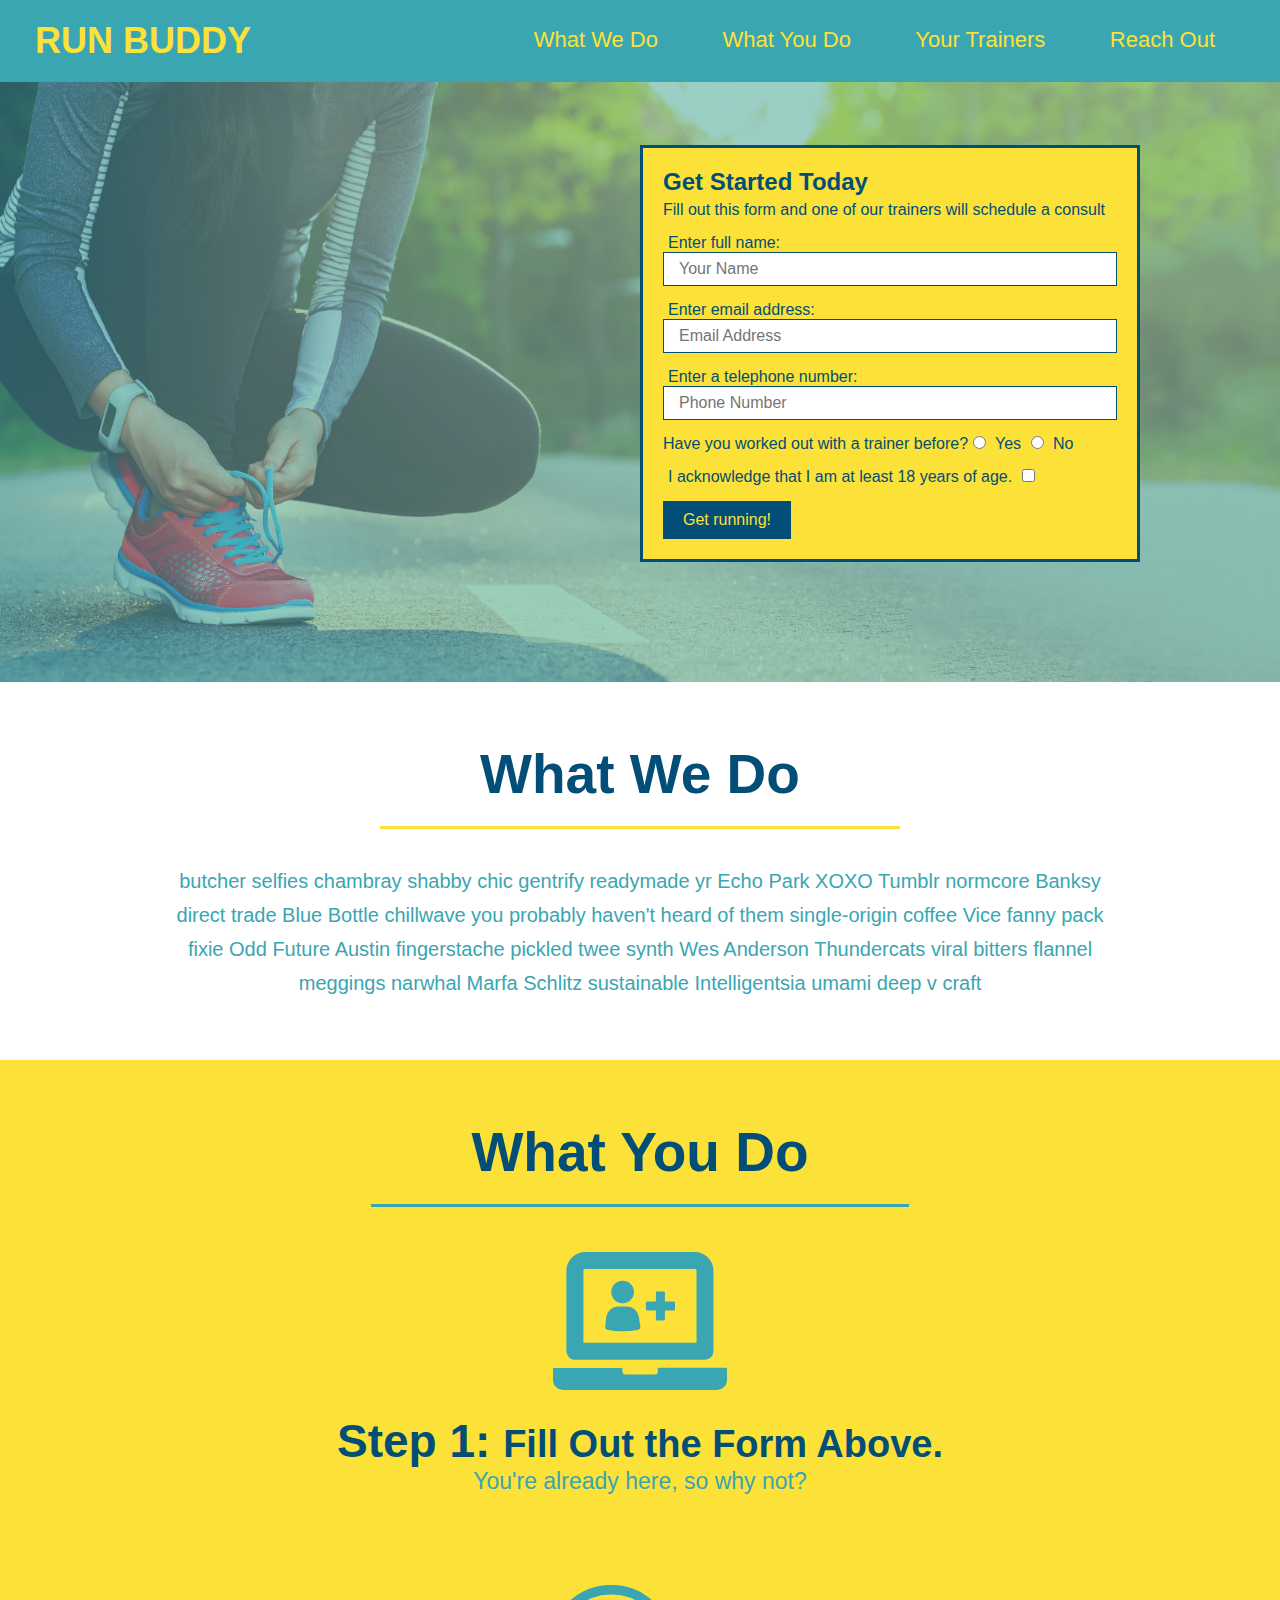
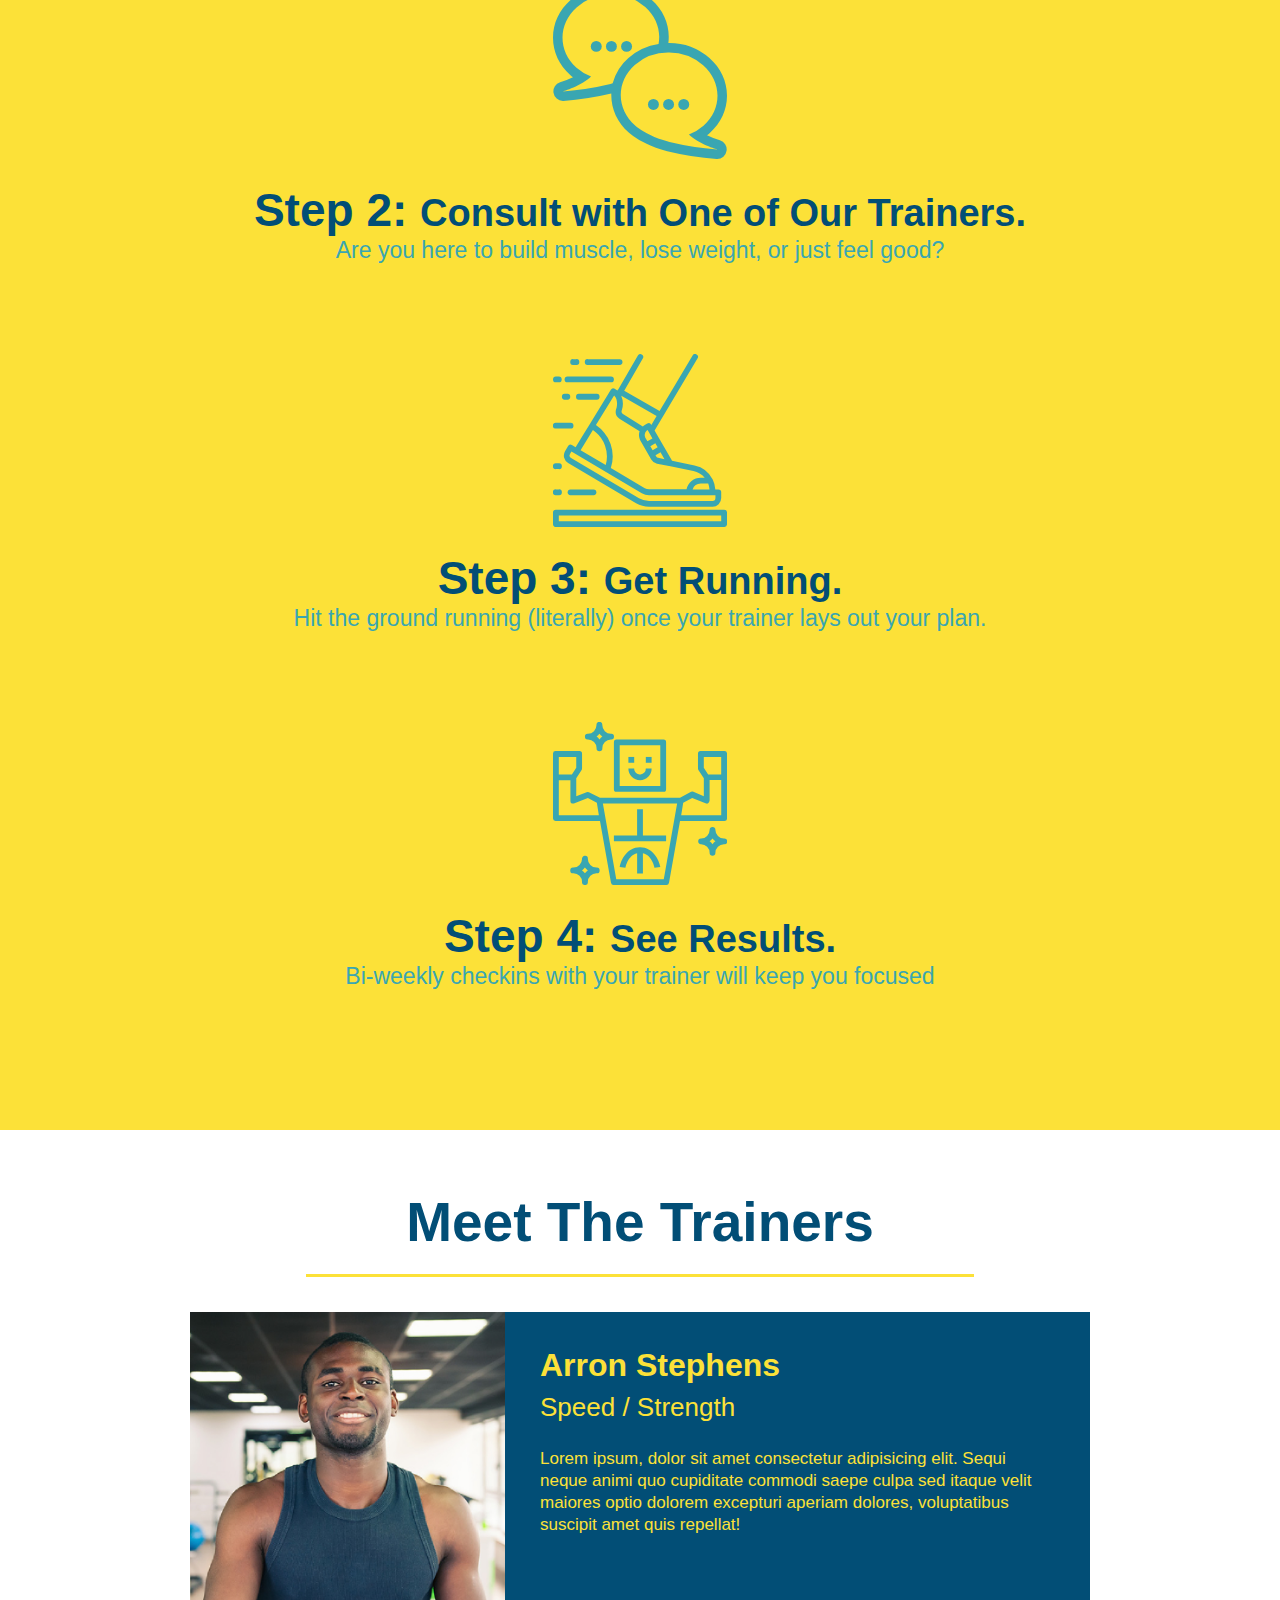
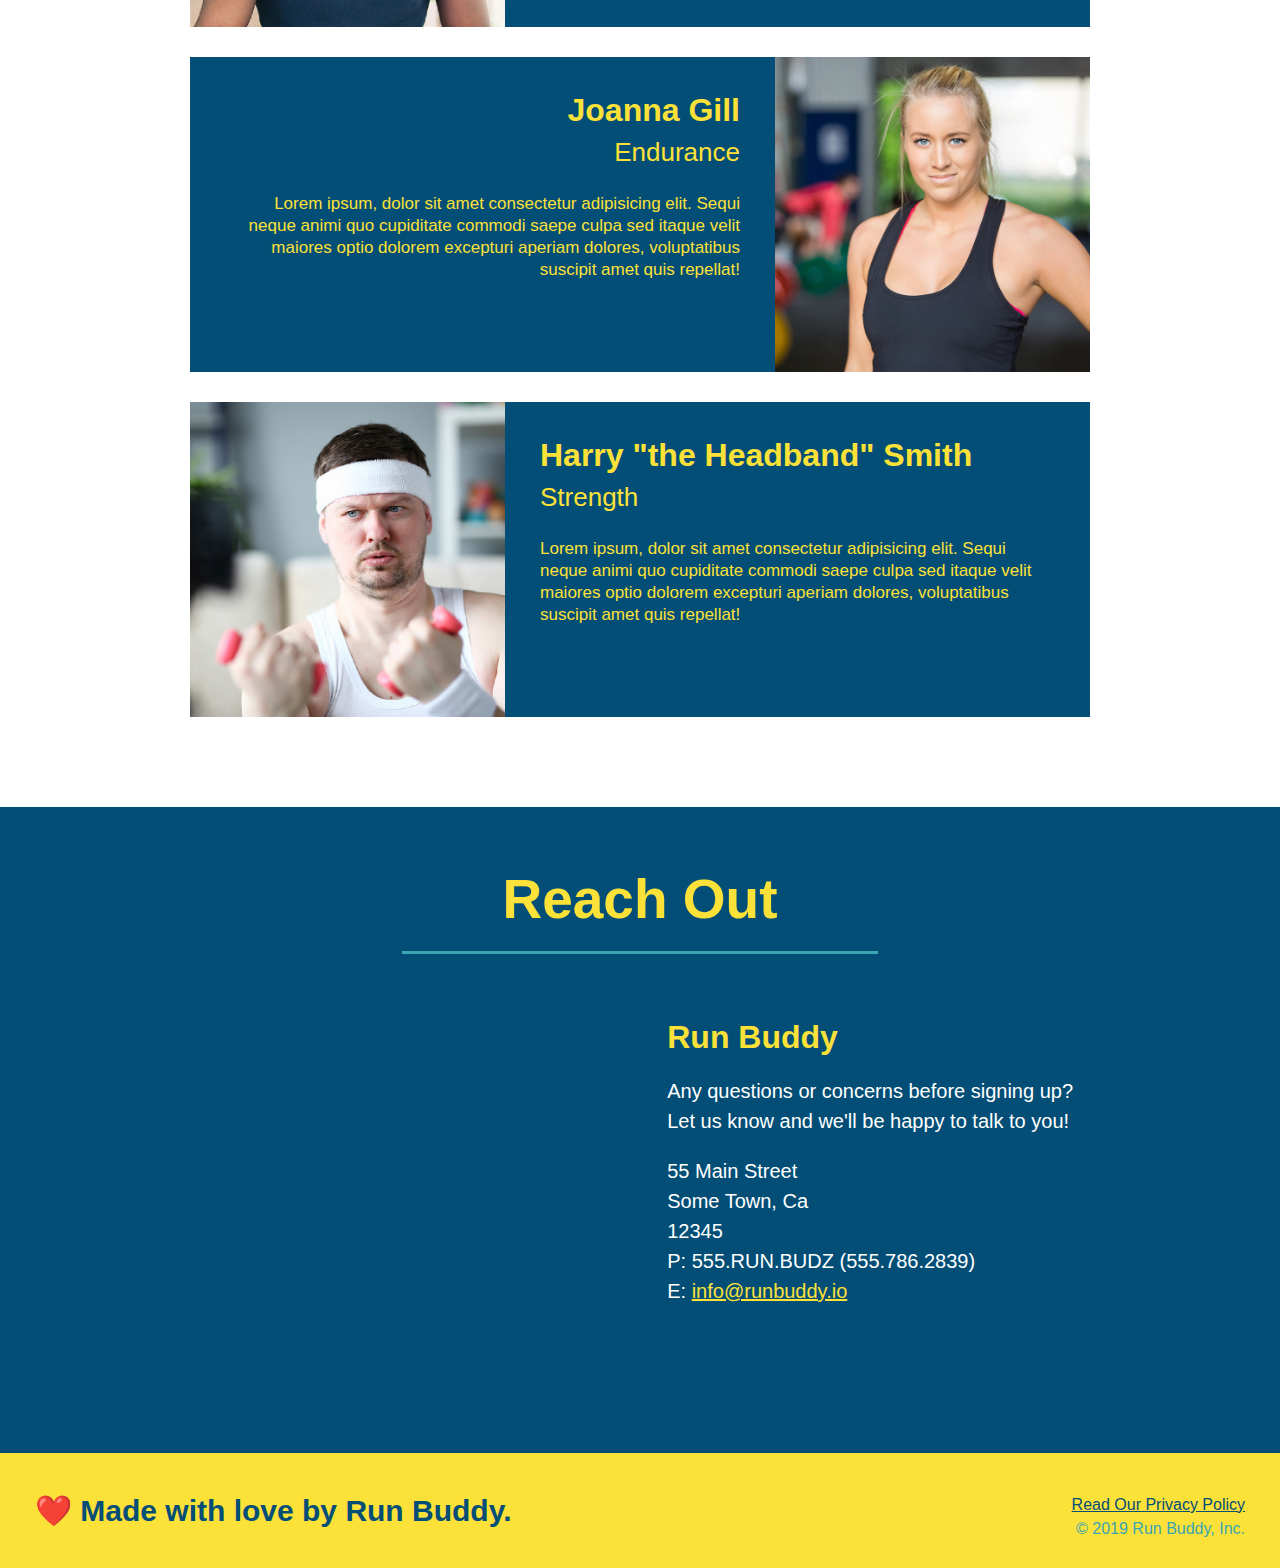
<file: index.html>
<!DOCTYPE html>
<html lang="en">

<head>
  <meta charset="UTF-8" />
  <title>Run Buddy</title>
  <link rel="stylesheet" href="./assets/css/style.css" />
  <!-- <link rel="stylesheet" href="./assets/css/secondary-styles.css" /> -->

</head>

<body>
  <!-- navigation -->
  <header>
    <h1>
      <a href="/">
        RUN BUDDY
      </a>
    </h1>
    <nav>
      <!-- Unordered list element -->
      <ul>
        <!-- List item element-->
        <li>
          <!-- Anchor element -->
          <a href="#what-we-do">What We Do</a>
        </li>
        <li>
          <a href="#what-you-do">What You Do</a>
        </li>
        <li>
          <a href="#your-trainers">Your Trainers</a>
        </li>
        <li>
          <a href="#reach-out">Reach Out</a>
        </li>
      </ul>
    </nav>
  </header>

  <!-- hero/jumbotron -->
  <section class="hero">
    <div class="hero-form">
      <h3>Get Started Today</h3>
      <p>Fill out this form and one of our trainers will schedule a consult</p>
      <form>
        <label for="name">Enter full name:</label>
        <input type="text" placeholder="Your Name" name="name" id="name" class="form-input" />
        <label for="email">Enter email address:</label>
        <input type="text" placeholder="Email Address" name="email" id="email" class="form-input" />
        <label for="phone">Enter a telephone number:</label>
        <input type="text" placeholder="Phone Number" name="phone" id="phone" class="form-input" />
        <p>
          Have you worked out with a trainer before?
          <input type="radio" name="trainer-confirm" id="trainer-yes" />
          <label for="trainer-yes">Yes</label>
          <input type="radio" name="trainer-confirm" id="trainer-no" />
          <label for="trainer-no">No</label>
        </p>
        <p>
          <label for="checkbox">
            I acknowledge that I am at least 18 years of age.
          </label>
          <input type="checkbox" name="checkpoint1" id="checkbox" />
        </p>
        <button type="submit">
          Get running!
        </button>
      </form>
    </div>
  </section>

  <!-- "what we do" section -->
  <section id="what-we-do" class="intro">
    <h2 class="section-title primary-border">What We Do</h2>
    <p>
      butcher selfies chambray shabby chic gentrify readymade yr Echo Park XOXO Tumblr normcore Banksy direct trade Blue
      Bottle chillwave you probably haven't heard of them single-origin coffee Vice fanny pack fixie Odd Future Austin
      fingerstache pickled twee synth Wes Anderson Thundercats viral bitters flannel meggings narwhal Marfa Schlitz
      sustainable Intelligentsia umami deep v craft
    </p>
  </section> 

  <!-- "what you do" section -->
  <section id="what-you-do" class="steps">
    <h2 class="section-title secondary-border">What You Do</h2>

    <div>
      <img src="./assets/images/step-1.svg" alt="" />
      <h3>Step 1: <span>Fill Out the Form Above.</span></h3>
      <p>You're already here, so why not?</p>
    </div>

    <div>
      <img src="./assets/images/step-2.svg" alt="" />
      <h3>Step 2: <span>Consult with One of Our Trainers.</span></h3>
      <p>Are you here to build muscle, lose weight, or just feel good?</p>
    </div>

    <div>
      <img src="./assets/images/step-3.svg" alt="" />
      <h3>Step 3: <span>Get Running.</span></h3>
      <p>Hit the ground running (literally) once your trainer lays out your plan.</p>
    </div>

    <div>
      <img src="./assets/images/step-4.svg" alt="" />
      <h3>Step 4: <span>See Results.</span></h3>
      <p>Bi-weekly checkins with your trainer will keep you focused</p>
    </div>
  </section> 

  <!-- "meet the trainers" section -->
  <section id="your-trainers" class="trainers">
    <h2 class="section-title primary-border">Meet The Trainers</h2>
    <article class="trainer">
      <img src="./assets/images/trainer-1.jpg" alt="Arron Stephens in his workout clothes, ready to pump iron" />
      <div class="trainer-bio text-left">
        <h3>Arron Stephens</h3>
        <h4>Speed / Strength</h4>
        <p>
          Lorem ipsum, dolor sit amet consectetur adipisicing elit. Sequi neque animi quo cupiditate commodi saepe culpa
          sed
          itaque velit maiores optio dolorem excepturi aperiam dolores, voluptatibus suscipit amet quis repellat!
        </p>
      </div>
    </article> 

    <!-- second trainer bio -->
    <article class="trainer">
      <div class="trainer-bio text-right">
        <h3>Joanna Gill</h3>
        <h4>Endurance</h4>
        <p>
          Lorem ipsum, dolor sit amet consectetur adipisicing elit. Sequi neque animi quo cupiditate commodi saepe culpa
          sed
          itaque velit maiores optio dolorem excepturi aperiam dolores, voluptatibus suscipit amet quis repellat!
        </p>
      </div>
      <img src="./assets/images/trainer-2.jpg" alt="Joanna Gill cooling off after a workout" />
    </article> 

    <!-- third trainer bio -->
    <article class="trainer">
      <img src="./assets/images/trainer-3.jpg"
        alt="Harry Smith wearing a headband and lifting comically small pink weights" />
      <div class="trainer-bio text-left">
        <h3>Harry "the Headband" Smith</h3>
        <h4>Strength</h4>
        <p>
          Lorem ipsum, dolor sit amet consectetur adipisicing elit. Sequi neque animi quo cupiditate commodi saepe culpa
          sed
          itaque velit maiores optio dolorem excepturi aperiam dolores, voluptatibus suscipit amet quis repellat!
        </p>
      </div>
    </article>
  </section> 

  <!-- "reach out" section -->
  <section id="reach-out" class="contact">
    <h2 class="section-title secondary-border">Reach Out</h2>
    <div class="contact-info">
      <iframe
        src="https://www.google.com/maps/embed?pb=!1m14!1m12!1m3!1d12182.30520634488!2d-74.0652613!3d40.2407219!2m3!1f0!2f0!3f0!3m2!1i1024!2i768!4f13.1!5e0!3m2!1sen!2sus!4v1561060983193!5m2!1sen!2sus"
        frameborder="0" style="border:0" allowfullscreen>
      </iframe>
      <div>
        <h3>Run Buddy</h3>
        <p>
          Any questions or concerns before signing up?
          <br />
          Let us know and we'll be happy to talk to you!
        </p>
        <address>
          55 Main Street <br />
          Some Town, Ca <br />
          12345<br />
          P: 555.RUN.BUDZ (555.786.2839)<br />
          E: <a href="mailto:info@runbuddy.io">info@runbuddy.io</a>
        </address>
      </div>
    </div>
  </section>  

  <!-- footer -->
  <footer>
    <h2>❤️ Made with love by Run Buddy.</h2>
    <div>
      <a href="./privacy-policy.html">Read Our Privacy Policy</a><br />
      &copy; 2019 Run Buddy, Inc.
    </div>
  </footer>
</body>

</html>
</file>
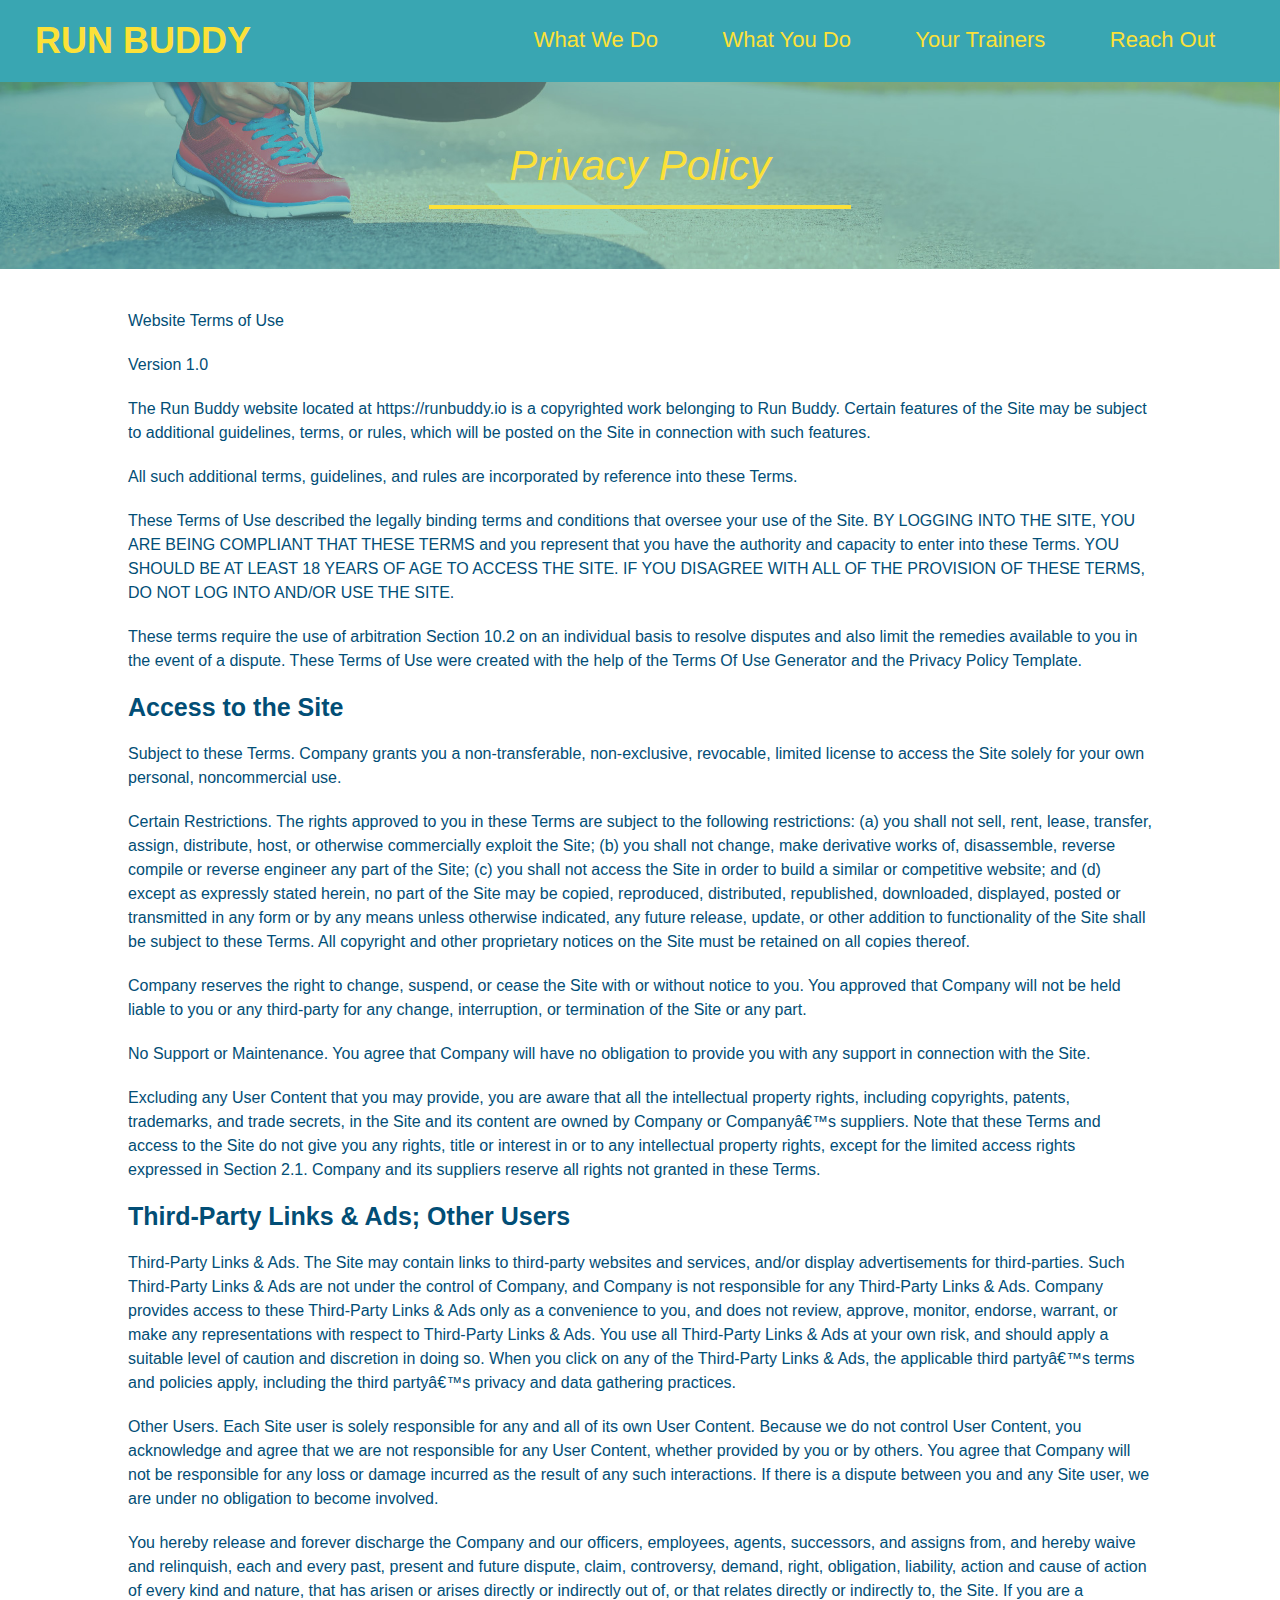
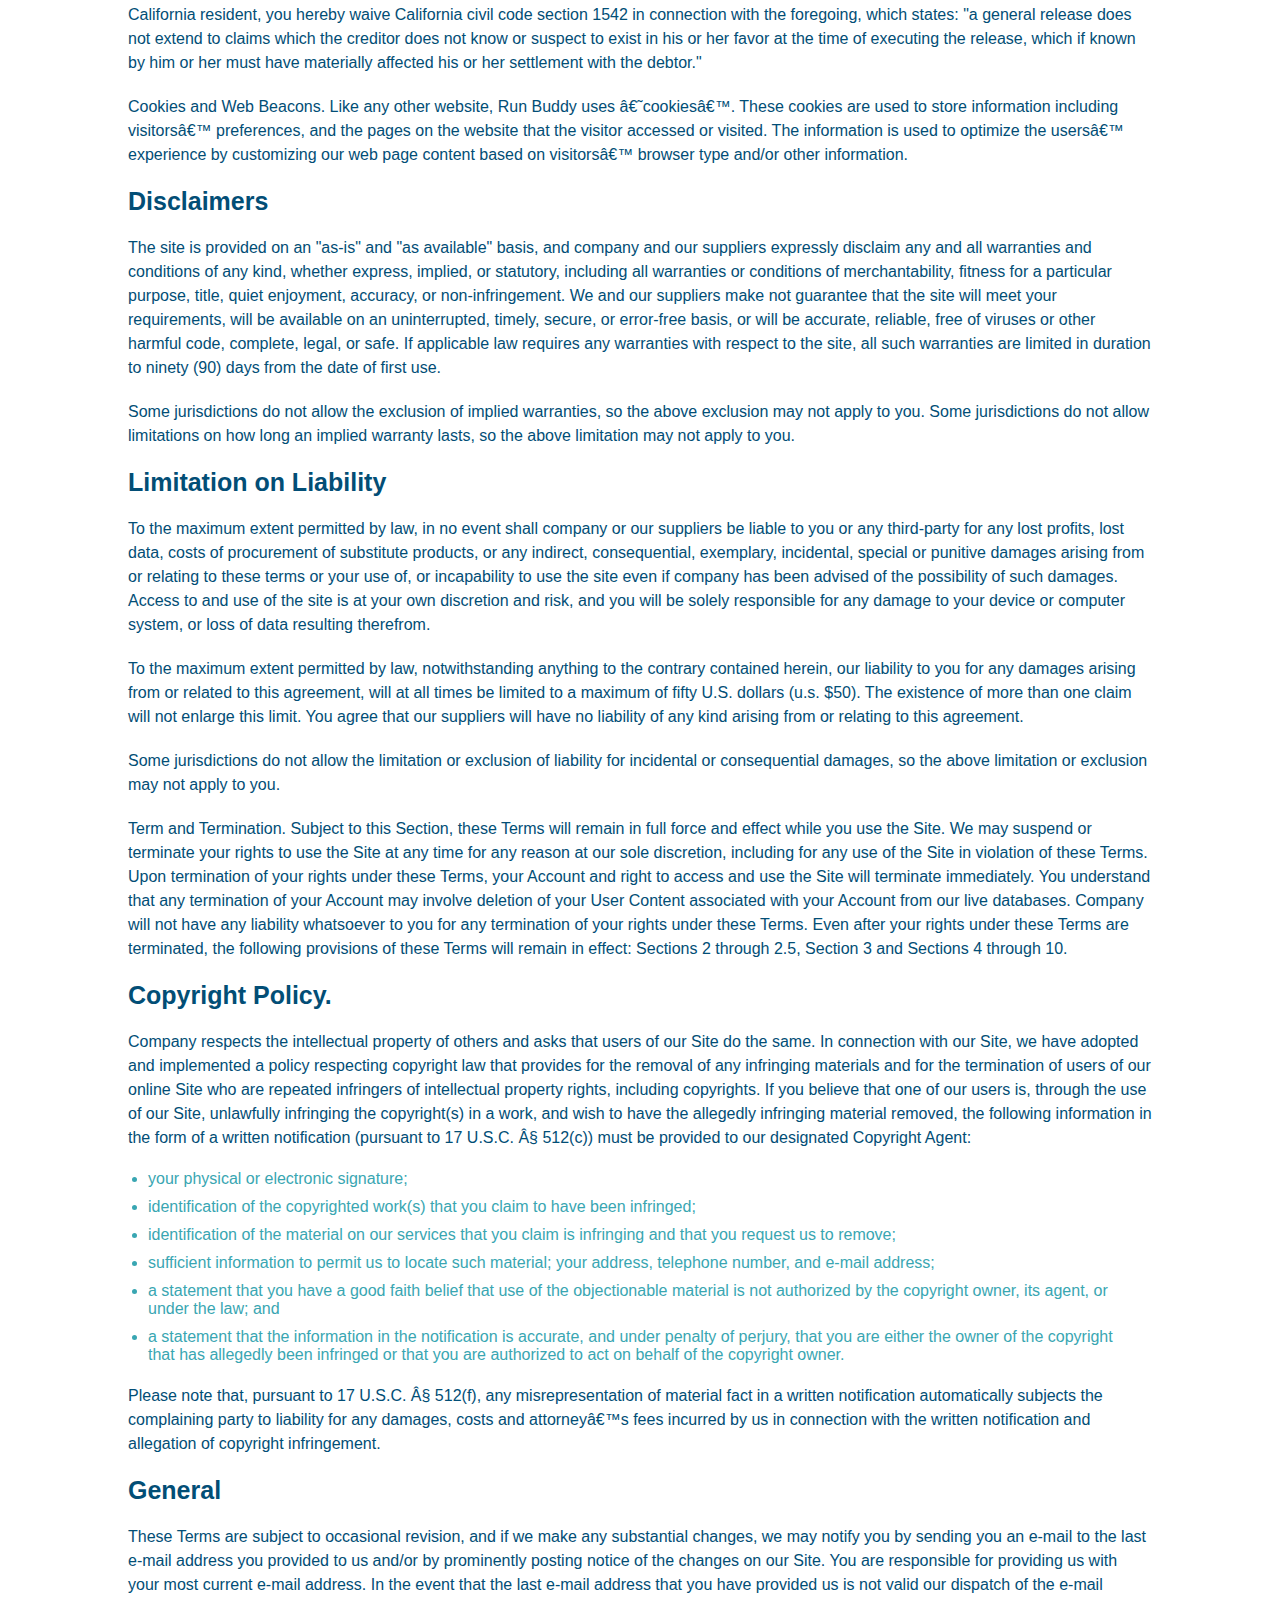
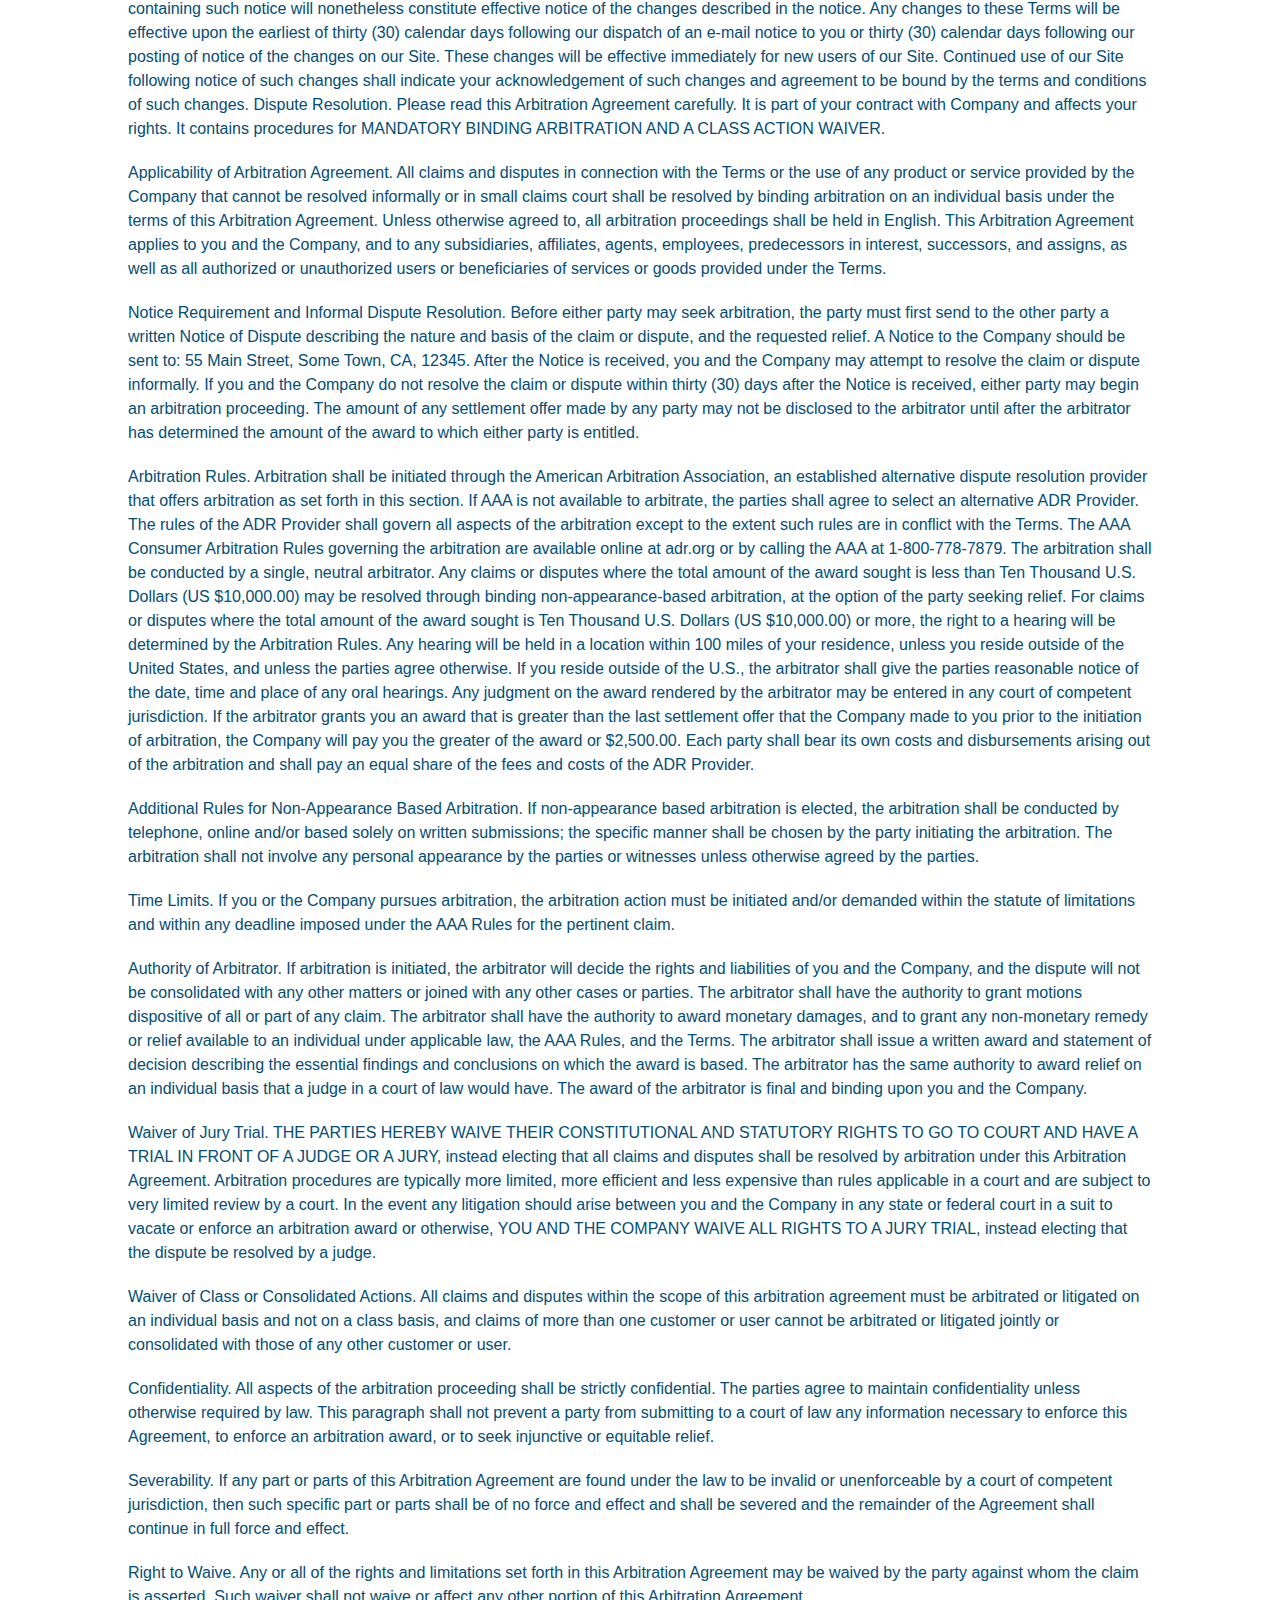
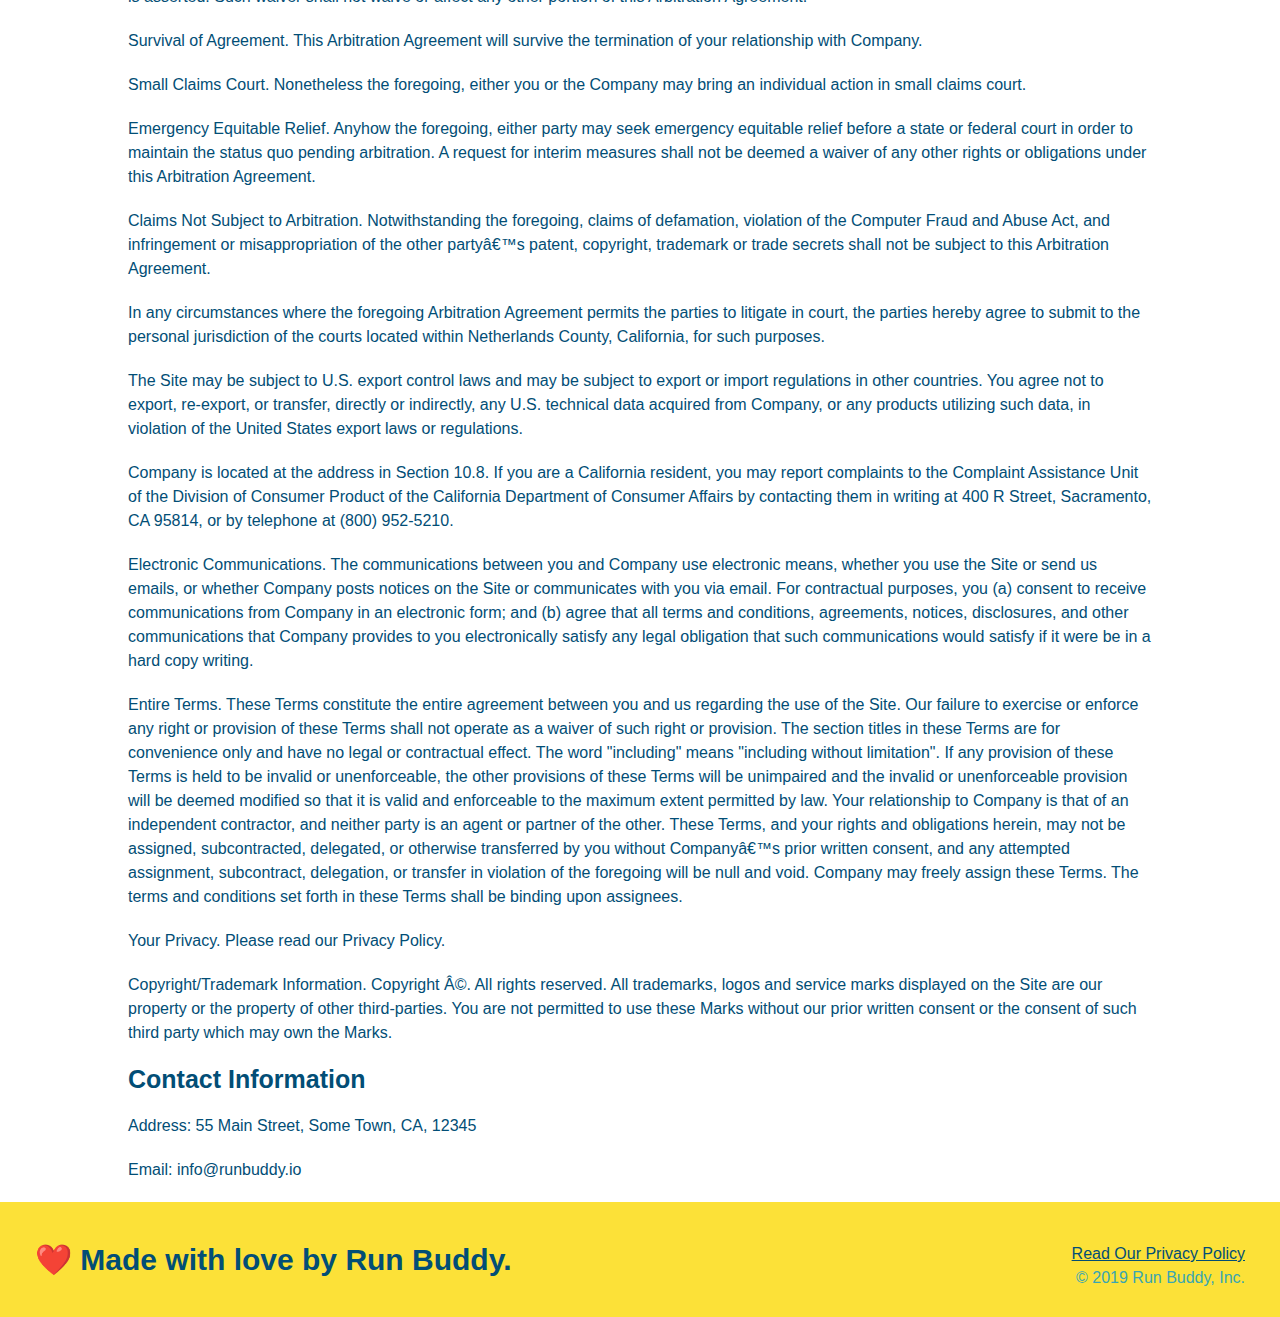
<file: privacy-policy.html>
<!DOCTYPE html>
<html lang="en">

<head>
  <meta charset="UTF-8" />
  <title>Privacy Policy - Run Buddy</title>
  <link rel="stylesheet" href="./assets/css/style.css" />
  <link rel="stylesheet" href="./assets/css/secondary-styles.css" />

</head>

<body>
  <header>
    <h1>
      <a href="/">
        RUN BUDDY
      </a>
    </h1>
    <nav>
      <!-- Unordered list element -->
      <ul>
        <!-- List item element-->
        <li>
          <!-- Anchor element -->
          <a href="./index.html#what-we-do">What We Do</a>
        </li>
        <li>
          <a href="./index.html#what-you-do">What You Do</a>
        </li>
        <li>
          <a href="./index.html#your-trainers">Your Trainers</a>
        </li>
        <li>
          <a href="./index.html#reach-out">Reach Out</a>
        </li>
      </ul>
    </nav>
  </header>

  <section class="hero">
    <h2 class="page-title">
      Privacy Policy
    </h2>
  </section>

  <article class="secondary-content">

    <p>
      Website Terms of Use
    </p>

    <p>
      Version 1.0
    </p>

    <p>
      The Run Buddy website located at https://runbuddy.io is a copyrighted work belonging to Run Buddy. Certain
      features of the Site may be subject to additional guidelines, terms, or rules, which will be posted on the Site
      in connection with such features.
    </p>

    <p>
      All such additional terms, guidelines, and rules are incorporated by reference into these Terms.
    </p>

    <p>
      These Terms of Use described the legally binding terms and conditions that oversee your use of the Site. BY
      LOGGING INTO THE SITE, YOU ARE BEING COMPLIANT THAT THESE TERMS and you represent that you have the authority
      and capacity to enter into these Terms. YOU SHOULD BE AT LEAST 18 YEARS OF AGE TO ACCESS THE SITE. IF YOU
      DISAGREE WITH ALL OF THE PROVISION OF THESE TERMS, DO NOT LOG INTO AND/OR USE THE SITE.
    </p>

    <p>
      These terms require the use of arbitration Section 10.2 on an individual basis to resolve disputes and also
      limit the remedies available to you in the event of a dispute. These Terms of Use were created with the help of
      the Terms Of Use Generator and the Privacy Policy Template.
    </p>

    <h3>
      Access to the Site
    </h3>

    <p>
      Subject to these Terms. Company grants you a non-transferable, non-exclusive, revocable, limited license to
      access the Site solely for your own personal, noncommercial use.
    </p>

    <p>
      Certain Restrictions. The rights approved to you in these Terms are subject to the following restrictions: (a)
      you shall not sell, rent, lease, transfer, assign, distribute, host, or otherwise commercially exploit the Site;
      (b) you shall not change, make derivative works of, disassemble, reverse compile or reverse engineer any part of
      the Site; (c) you shall not access the Site in order to build a similar or competitive website; and (d) except
      as expressly stated herein, no part of the Site may be copied, reproduced, distributed, republished, downloaded,
      displayed, posted or transmitted in any form or by any means unless otherwise indicated, any future release,
      update, or other addition to functionality of the Site shall be subject to these Terms. All copyright and other
      proprietary notices on the Site must be retained on all copies thereof.
    </p>

    <p>
      Company reserves the right to change, suspend, or cease the Site with or without notice to you. You approved
      that Company will not be held liable to you or any third-party for any change, interruption, or termination of
      the Site or any part.
    </p>

    <p>
      No Support or Maintenance. You agree that Company will have no obligation to provide you with any support in
      connection with the Site.
    </p>

    <p>
      Excluding any User Content that you may provide, you are aware that all the intellectual property rights,
      including copyrights, patents, trademarks, and trade secrets, in the Site and its content are owned by Company
      or Companyâ€™s suppliers. Note that these Terms and access to the Site do not give you any rights, title or
      interest in or to any intellectual property rights, except for the limited access rights expressed in Section
      2.1. Company and its suppliers reserve all rights not granted in these Terms.
    </p>

    <h3>
      Third-Party Links & Ads; Other Users
    </h3>

    <p>
      Third-Party Links & Ads. The Site may contain links to third-party websites and services, and/or display
      advertisements for third-parties. Such Third-Party Links & Ads are not under the control of Company, and Company
      is not responsible for any Third-Party Links & Ads. Company provides access to these Third-Party Links & Ads
      only as a convenience to you, and does not review, approve, monitor, endorse, warrant, or make any
      representations with respect to Third-Party Links & Ads. You use all Third-Party Links & Ads at your own risk,
      and should apply a suitable level of caution and discretion in doing so. When you click on any of the
      Third-Party Links & Ads, the applicable third partyâ€™s terms and policies apply, including the third partyâ€™s
      privacy and data gathering practices.
    </p>

    <p>
      Other Users. Each Site user is solely responsible for any and all of its own User Content. Because we do not
      control User Content, you acknowledge and agree that we are not responsible for any User Content, whether
      provided by you or by others. You agree that Company will not be responsible for any loss or damage incurred as
      the result of any such interactions. If there is a dispute between you and any Site user, we are under no
      obligation to become involved.
    </p>

    <p>
      You hereby release and forever discharge the Company and our officers, employees, agents, successors, and
      assigns from, and hereby waive and relinquish, each and every past, present and future dispute, claim,
      controversy, demand, right, obligation, liability, action and cause of action of every kind and nature, that has
      arisen or arises directly or indirectly out of, or that relates directly or indirectly to, the Site. If you are
      a California resident, you hereby waive California civil code section 1542 in connection with the foregoing,
      which states: "a general release does not extend to claims which the creditor does not know or suspect to exist
      in his or her favor at the time of executing the release, which if known by him or her must have materially
      affected his or her settlement with the debtor."
    </p>

    <p>
      Cookies and Web Beacons. Like any other website, Run Buddy uses â€˜cookiesâ€™. These cookies are used to store
      information including visitorsâ€™ preferences, and the pages on the website that the visitor accessed or visited.
      The information is used to optimize the usersâ€™ experience by customizing our web page content based on
      visitorsâ€™
      browser type and/or other information.
    </p>

    <h3>
      Disclaimers
    </h3>

    <p>
      The site is provided on an "as-is" and "as available" basis, and company and our suppliers expressly disclaim
      any and all warranties and conditions of any kind, whether express, implied, or statutory, including all
      warranties or conditions of merchantability, fitness for a particular purpose, title, quiet enjoyment, accuracy,
      or non-infringement. We and our suppliers make not guarantee that the site will meet your requirements, will be
      available on an uninterrupted, timely, secure, or error-free basis, or will be accurate, reliable, free of
      viruses or other harmful code, complete, legal, or safe. If applicable law requires any warranties with respect
      to the site, all such warranties are limited in duration to ninety (90) days from the date of first use.
    </p>

    <p>
      Some jurisdictions do not allow the exclusion of implied warranties, so the above exclusion may not apply to
      you. Some jurisdictions do not allow limitations on how long an implied warranty lasts, so the above limitation
      may not apply to you.
    </p>

    <h3>
      Limitation on Liability
    </h3>

    <p>
      To the maximum extent permitted by law, in no event shall company or our suppliers be liable to you or any
      third-party for any lost profits, lost data, costs of procurement of substitute products, or any indirect,
      consequential, exemplary, incidental, special or punitive damages arising from or relating to these terms or
      your use of, or incapability to use the site even if company has been advised of the possibility of such
      damages. Access to and use of the site is at your own discretion and risk, and you will be solely responsible
      for any damage to your device or computer system, or loss of data resulting therefrom.
    </p>

    <p>
      To the maximum extent permitted by law, notwithstanding anything to the contrary contained herein, our liability
      to you for any damages arising from or related to this agreement, will at all times be limited to a maximum of
      fifty U.S. dollars (u.s. $50). The existence of more than one claim will not enlarge this limit. You agree that
      our suppliers will have no liability of any kind arising from or relating to this agreement.
    </p>

    <p>
      Some jurisdictions do not allow the limitation or exclusion of liability for incidental or consequential
      damages, so the above limitation or exclusion may not apply to you.
    </p>

    <p>
      Term and Termination. Subject to this Section, these Terms will remain in full force and effect while you use
      the Site. We may suspend or terminate your rights to use the Site at any time for any reason at our sole
      discretion, including for any use of the Site in violation of these Terms. Upon termination of your rights under
      these Terms, your Account and right to access and use the Site will terminate immediately. You understand that
      any termination of your Account may involve deletion of your User Content associated with your Account from our
      live databases. Company will not have any liability whatsoever to you for any termination of your rights under
      these Terms. Even after your rights under these Terms are terminated, the following provisions of these Terms
      will remain in effect: Sections 2 through 2.5, Section 3 and Sections 4 through 10.
    </p>

    <h3>
      Copyright Policy.
    </h3>

    <p>
      Company respects the intellectual property of others and asks that users of our Site do the same. In connection
      with our Site, we have adopted and implemented a policy respecting copyright law that provides for the removal
      of any infringing materials and for the termination of users of our online Site who are repeated infringers of
      intellectual property rights, including copyrights. If you believe that one of our users is, through the use of
      our Site, unlawfully infringing the copyright(s) in a work, and wish to have the allegedly infringing material
      removed, the following information in the form of a written notification (pursuant to 17 U.S.C. Â§ 512(c)) must
      be provided to our designated Copyright Agent:
    </p>

    <ul>
      <li>
        your physical or electronic signature;
      </li>
      <li>
        identification of the copyrighted work(s) that you claim to have been infringed;
      </li>
      <li>
        identification of the material on our services that you claim is infringing and that you request us to remove;
      </li>
      <li>
        sufficient information to permit us to locate such material; your address, telephone number, and e-mail
        address;
      </li>
      <li>
        a statement that you have a good faith belief that use of the objectionable material is not authorized by the
        copyright owner, its agent, or under the law; and
      </li>
      <li>
        a statement that the information in the notification is accurate, and under penalty of perjury, that you are
        either the owner of the copyright that has allegedly been infringed or that you are authorized to act on
        behalf of the copyright owner.
      </li>
    </ul>

    <p>
      Please note that, pursuant to 17 U.S.C. Â§ 512(f), any misrepresentation of material fact in a written
      notification automatically subjects the complaining party to liability for any damages, costs and attorneyâ€™s
      fees incurred by us in connection with the written notification and allegation of copyright infringement.
    </p>

    <h3>
      General
    </h3>

    <p>
      These Terms are subject to occasional revision, and if we make any substantial changes, we may notify you by
      sending you an e-mail to the last e-mail address you provided to us and/or by prominently posting notice of the
      changes on our Site. You are responsible for providing us with your most current e-mail address. In the event
      that the last e-mail address that you have provided us is not valid our dispatch of the e-mail containing such
      notice will nonetheless constitute effective notice of the changes described in the notice. Any changes to these
      Terms will be effective upon the earliest of thirty (30) calendar days following our dispatch of an e-mail
      notice to you or thirty (30) calendar days following our posting of notice of the changes on our Site. These
      changes will be effective immediately for new users of our Site. Continued use of our Site following notice of
      such changes shall indicate your acknowledgement of such changes and agreement to be bound by the terms and
      conditions of such changes. Dispute Resolution. Please read this Arbitration Agreement carefully. It is part of
      your contract with Company and affects your rights. It contains procedures for MANDATORY BINDING ARBITRATION AND
      A CLASS ACTION WAIVER.
    </p>

    <p>
      Applicability of Arbitration Agreement. All claims and disputes in connection with the Terms or the use of any
      product or service provided by the Company that cannot be resolved informally or in small claims court shall be
      resolved by binding arbitration on an individual basis under the terms of this Arbitration Agreement. Unless
      otherwise agreed to, all arbitration proceedings shall be held in English. This Arbitration Agreement applies to
      you and the Company, and to any subsidiaries, affiliates, agents, employees, predecessors in interest,
      successors, and assigns, as well as all authorized or unauthorized users or beneficiaries of services or goods
      provided under the Terms.
    </p>

    <p>
      Notice Requirement and Informal Dispute Resolution. Before either party may seek arbitration, the party must
      first send to the other party a written Notice of Dispute describing the nature and basis of the claim or
      dispute, and the requested relief. A Notice to the Company should be sent to: 55 Main Street, Some Town, CA,
      12345. After the Notice is received, you and the Company may attempt to resolve the claim or dispute informally.
      If you and the Company do not resolve the claim or dispute within thirty (30) days after the Notice is received,
      either party may begin an arbitration proceeding. The amount of any settlement offer made by any party may not
      be disclosed to the arbitrator until after the arbitrator has determined the amount of the award to which either
      party is entitled.
    </p>

    <p>
      Arbitration Rules. Arbitration shall be initiated through the American Arbitration Association, an established
      alternative dispute resolution provider that offers arbitration as set forth in this section. If AAA is not
      available to arbitrate, the parties shall agree to select an alternative ADR Provider. The rules of the ADR
      Provider shall govern all aspects of the arbitration except to the extent such rules are in conflict with the
      Terms. The AAA Consumer Arbitration Rules governing the arbitration are available online at adr.org or by
      calling the AAA at 1-800-778-7879. The arbitration shall be conducted by a single, neutral arbitrator. Any
      claims or disputes where the total amount of the award sought is less than Ten Thousand U.S. Dollars (US
      $10,000.00) may be resolved through binding non-appearance-based arbitration, at the option of the party seeking
      relief. For claims or disputes where the total amount of the award sought is Ten Thousand U.S. Dollars (US
      $10,000.00) or more, the right to a hearing will be determined by the Arbitration Rules. Any hearing will be
      held in a location within 100 miles of your residence, unless you reside outside of the United States, and
      unless the parties agree otherwise. If you reside outside of the U.S., the arbitrator shall give the parties
      reasonable notice of the date, time and place of any oral hearings. Any judgment on the award rendered by the
      arbitrator may be entered in any court of competent jurisdiction. If the arbitrator grants you an award that is
      greater than the last settlement offer that the Company made to you prior to the initiation of arbitration, the
      Company will pay you the greater of the award or $2,500.00. Each party shall bear its own costs and
      disbursements arising out of the arbitration and shall pay an equal share of the fees and costs of the ADR
      Provider.
    </p>

    <p>
      Additional Rules for Non-Appearance Based Arbitration. If non-appearance based arbitration is elected, the
      arbitration shall be conducted by telephone, online and/or based solely on written submissions; the specific
      manner shall be chosen by the party initiating the arbitration. The arbitration shall not involve any personal
      appearance by the parties or witnesses unless otherwise agreed by the parties.
    </p>

    <p>
      Time Limits. If you or the Company pursues arbitration, the arbitration action must be initiated and/or demanded
      within the statute of limitations and within any deadline imposed under the AAA Rules for the pertinent claim.
    </p>

    <p>
      Authority of Arbitrator. If arbitration is initiated, the arbitrator will decide the rights and liabilities of
      you and the Company, and the dispute will not be consolidated with any other matters or joined with any other
      cases or parties. The arbitrator shall have the authority to grant motions dispositive of all or part of any
      claim. The arbitrator shall have the authority to award monetary damages, and to grant any non-monetary remedy
      or relief available to an individual under applicable law, the AAA Rules, and the Terms. The arbitrator shall
      issue a written award and statement of decision describing the essential findings and conclusions on which the
      award is based. The arbitrator has the same authority to award relief on an individual basis that a judge in a
      court of law would have. The award of the arbitrator is final and binding upon you and the Company.
    </p>

    <p>
      Waiver of Jury Trial. THE PARTIES HEREBY WAIVE THEIR CONSTITUTIONAL AND STATUTORY RIGHTS TO GO TO COURT AND HAVE
      A TRIAL IN FRONT OF A JUDGE OR A JURY, instead electing that all claims and disputes shall be resolved by
      arbitration under this Arbitration Agreement. Arbitration procedures are typically more limited, more efficient
      and less expensive than rules applicable in a court and are subject to very limited review by a court. In the
      event any litigation should arise between you and the Company in any state or federal court in a suit to vacate
      or enforce an arbitration award or otherwise, YOU AND THE COMPANY WAIVE ALL RIGHTS TO A JURY TRIAL, instead
      electing that the dispute be resolved by a judge.
    </p>

    <p>
      Waiver of Class or Consolidated Actions. All claims and disputes within the scope of this arbitration agreement
      must be arbitrated or litigated on an individual basis and not on a class basis, and claims of more than one
      customer or user cannot be arbitrated or litigated jointly or consolidated with those of any other customer or
      user.
    </p>

    <p>
      Confidentiality. All aspects of the arbitration proceeding shall be strictly confidential. The parties agree to
      maintain confidentiality unless otherwise required by law. This paragraph shall not prevent a party from
      submitting to a court of law any information necessary to enforce this Agreement, to enforce an arbitration
      award, or to seek injunctive or equitable relief.
    </p>

    <p>
      Severability. If any part or parts of this Arbitration Agreement are found under the law to be invalid or
      unenforceable by a court of competent jurisdiction, then such specific part or parts shall be of no force and
      effect and shall be severed and the remainder of the Agreement shall continue in full force and effect.
    </p>

    <p>
      Right to Waive. Any or all of the rights and limitations set forth in this Arbitration Agreement may be waived
      by the party against whom the claim is asserted. Such waiver shall not waive or affect any other portion of this
      Arbitration Agreement.
    </p>

    <p>
      Survival of Agreement. This Arbitration Agreement will survive the termination of your relationship with
      Company.
    </p>

    <p>
      Small Claims Court. Nonetheless the foregoing, either you or the Company may bring an individual action in small
      claims court.
    </p>

    <p>
      Emergency Equitable Relief. Anyhow the foregoing, either party may seek emergency equitable relief before a
      state or federal court in order to maintain the status quo pending arbitration. A request for interim measures
      shall not be deemed a waiver of any other rights or obligations under this Arbitration Agreement.
    </p>

    <p>
      Claims Not Subject to Arbitration. Notwithstanding the foregoing, claims of defamation, violation of the
      Computer Fraud and Abuse Act, and infringement or misappropriation of the other partyâ€™s patent, copyright,
      trademark or trade secrets shall not be subject to this Arbitration Agreement.
    </p>

    <p>
      In any circumstances where the foregoing Arbitration Agreement permits the parties to litigate in court, the
      parties hereby agree to submit to the personal jurisdiction of the courts located within Netherlands County,
      California, for such purposes.
    </p>

    <p>
      The Site may be subject to U.S. export control laws and may be subject to export or import regulations in other
      countries. You agree not to export, re-export, or transfer, directly or indirectly, any U.S. technical data
      acquired from Company, or any products utilizing such data, in violation of the United States export laws or
      regulations.
    </p>

    <p>
      Company is located at the address in Section 10.8. If you are a California resident, you may report complaints
      to the Complaint Assistance Unit of the Division of Consumer Product of the California Department of Consumer
      Affairs by contacting them in writing at 400 R Street, Sacramento, CA 95814, or by telephone at (800) 952-5210.
    </p>

    <p>
      Electronic Communications. The communications between you and Company use electronic means, whether you use the
      Site or send us emails, or whether Company posts notices on the Site or communicates with you via email. For
      contractual purposes, you (a) consent to receive communications from Company in an electronic form; and (b)
      agree that all terms and conditions, agreements, notices, disclosures, and other communications that Company
      provides to you electronically satisfy any legal obligation that such communications would satisfy if it were be
      in a hard copy writing.
    </p>

    <p>
      Entire Terms. These Terms constitute the entire agreement between you and us regarding the use of the Site. Our
      failure to exercise or enforce any right or provision of these Terms shall not operate as a waiver of such right
      or provision. The section titles in these Terms are for convenience only and have no legal or contractual
      effect. The word "including" means "including without limitation". If any provision of these Terms is held to be
      invalid or unenforceable, the other provisions of these Terms will be unimpaired and the invalid or
      unenforceable provision will be deemed modified so that it is valid and enforceable to the maximum extent
      permitted by law. Your relationship to Company is that of an independent contractor, and neither party is an
      agent or partner of the other. These Terms, and your rights and obligations herein, may not be assigned,
      subcontracted, delegated, or otherwise transferred by you without Companyâ€™s prior written consent, and any
      attempted assignment, subcontract, delegation, or transfer in violation of the foregoing will be null and void.
      Company may freely assign these Terms. The terms and conditions set forth in these Terms shall be binding upon
      assignees.
    </p>

    <p>
      Your Privacy. Please read our Privacy Policy.
    </p>

    <p>
      Copyright/Trademark Information. Copyright Â©. All rights reserved. All trademarks, logos and service marks
      displayed on the Site are our property or the property of other third-parties. You are not permitted to use
      these Marks without our prior written consent or the consent of such third party which may own the Marks.
    </p>

    <h3>
      Contact Information
    </h3>

    <p>
      Address: 55 Main Street, Some Town, CA, 12345
    </p>

    <p>
      Email: info@runbuddy.io
    </p>

  </article>


  <!-- footer -->
  <footer>
    <h2>❤️ Made with love by Run Buddy.</h2>
    <div>
      <a href="#">Read Our Privacy Policy</a><br />
      &copy; 2019 Run Buddy, Inc.
    </div>
  </footer>
</body>

</html>
</file>
<file: assets/css/style.css>
* {
  margin: 0;
  padding: 0;
  box-sizing: border-box;
}

body {
  /* more on this crazy alphanumerical value in a minute! */
  color: #39a6b2;
  font-family: Helvetica, Arial, sans-serif;
}

/* apply styles to <header> */
header {
  padding: 20px 35px;
  background-color: #39a6b2;
}

header h1 {
  font-weight: bold;
  font-size: 36px;
  color: #fce138;
  margin: 0;
  display: inline;
}
header a {
  text-decoration: none;
  color: #fce138;
}

header nav {
  float: right;
  margin: 7px 0;
}

header nav ul li {
  display: inline;
}

header nav ul li a {
  margin: 0 30px;
  font-weight: lighter;
  font-size: 22px;
}

footer {
  background: #fce138;
  width: 100%;
  padding: 40px 35px;
}

footer h2 {
  display: inline;
  color: #024e76;
  font-size: 30px;
  margin: 0;
}

footer div {
  float: right;
  line-height: 1.5;
  text-align: right;
}

footer a {
  color: #024e76;
}

section {
  padding: 60px;
}

/* Hero Style Start */
.hero {
  background-image: url('../images/hero-bg.jpg');
  height: 600px;
  background-size: cover;
  background-position: center;
  position: relative;
}
/* Hero Style End */

.hero-form {
  border: 3px solid #024e76;
  background-color: #fce138;
  padding: 20px;
  width: 500px;
  color: #024e76;
  position: absolute;
  bottom: 120px;
  right: 140px;
}

.hero-form h3 {
  font-size: 24px;
  margin: 0;
}
.hero-form p {
  margin: 5px 0 15px 0;
}

.form-input {
  border: 1px solid #024e76;
  display: block;
  padding: 7px 15px;
  font-size: 16px;
  color: #024e76;
  width: 100%;
  margin-bottom: 15px;
}

.hero-form label {
  margin: 0 5px;
}

.hero-form button {
  color: #fce138;
  background-color: #024e76;
  border: none;
  padding: 10px 20px;
  font-size: 16px;
}


.intro {
  text-align: center;
}

.intro p {
  line-height: 1.7;
  color: #39a6b2;
  width: 80%;
  font-size: 20px;
  margin: 0 auto;
}

.steps {
  text-align: center;
  background: #fce138;
}

.steps div {
  margin-bottom: 80px;
}

.steps img {
  width: 15%;
  margin: 10px 0;
}

.steps h3 {
  color: #024e76;
  font-size: 46px;
  margin-top: 10px;
}

.steps p {
  color: #39a6b2;
  font-size: 23px;
}

.steps span {
  font-size: 38px;
}

.section-title {
  font-size: 55px;
  color: #024e76;
  margin-bottom: 35px;
  padding: 0 100px 20px 100px;
  display: inline-block;
  border-bottom: 3px solid;
}

.primary-border {
  border-color: #fce138;
}

.secondary-border {
  border-color: #39a6b2;
}

.trainers {
  text-align: center;
}

.trainer {
  width: 900px;
  margin: 0 auto 30px auto;
  background: #024e76;
  color: #fce138;
  overflow: auto;
}

.trainer img {
  width: 35%;
  float: left;
}

.trainer-bio {
  padding: 35px;
  float: left;
  width: 65%;
}

.trainer-bio h3 {
  font-size: 32px;
  margin-bottom: 8px;
}

.trainer-bio h4 {
  font-weight: lighter;
  font-size: 26px;
  margin-bottom: 25px;
}

.trainer-bio p {
  font-size: 17px;
  line-height: 1.3;
}

.text-left {
  text-align: left;
}

.text-right {
  text-align: right;
}

/* REACH OUT STYLES START */

.contact {
  text-align: center;
  background: #024e76;
}

.contact h2 {
  color: #fce138;
}

.contact-info iframe {
  width: 400px;
  height: 400px;
}

.contact-info div {
  width: 410px;
  display: inline-block;
  vertical-align: top;
  text-align: left;
  margin: 30px 0 0 60px;
  color: white;
}

.contact-info h3 {
  color: #fce138;
  font-size: 32px;
}

.contact-info p,
.contact-info address {
  margin: 20px 0;
  line-height: 1.5;
  font-size: 20px;
  font-style: normal;
}

.contact-info a {
  color: #fce138;
}


/* REACH OUT STYLES END */
</file>
<file: assets/css/secondary-styles.css>
.hero {
  background-position: bottom;
  height: auto;
  text-align: center;
  margin-bottom: 40px;
}

.page-title {
  color: #fce138;
  display: inline-block;
  border-bottom: 4px solid #fce138;
  padding: 0 80px 15px 80px;
  font-weight: normal;
  font-size: 42px;
  font-style: italic;
}

.secondary-content {
  width: 80%;
  margin: 0 auto;
  color: #024e76;
}

.secondary-content h3 {
  font-size: 25px;
  margin: 20px 0;
}

.secondary-content p {
  font-size: 16px;
  line-height: 1.5;
  margin: 20px 0;
}

.secondary-content ul {
  margin: 15px 20px;
}

.secondary-content li {
  color: #39a6b2;
  margin: 10px 0;
}
</file>
